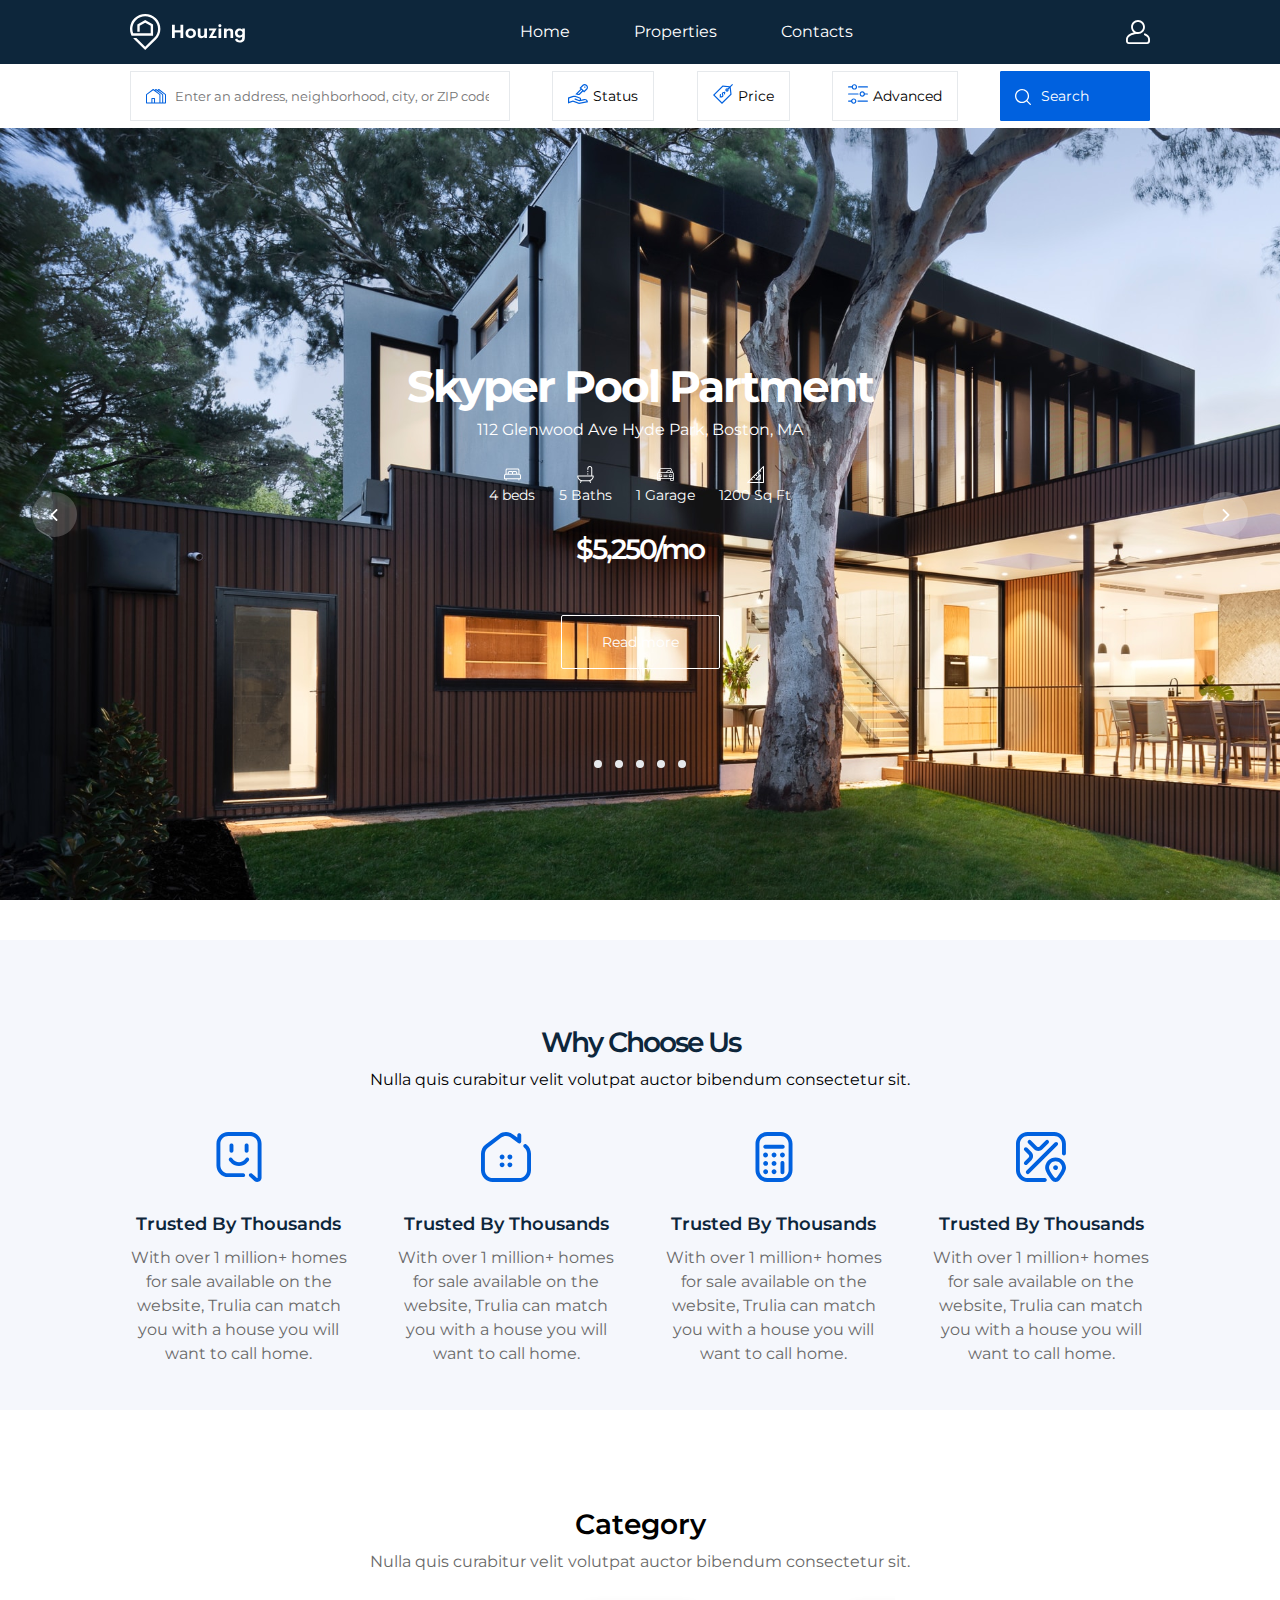
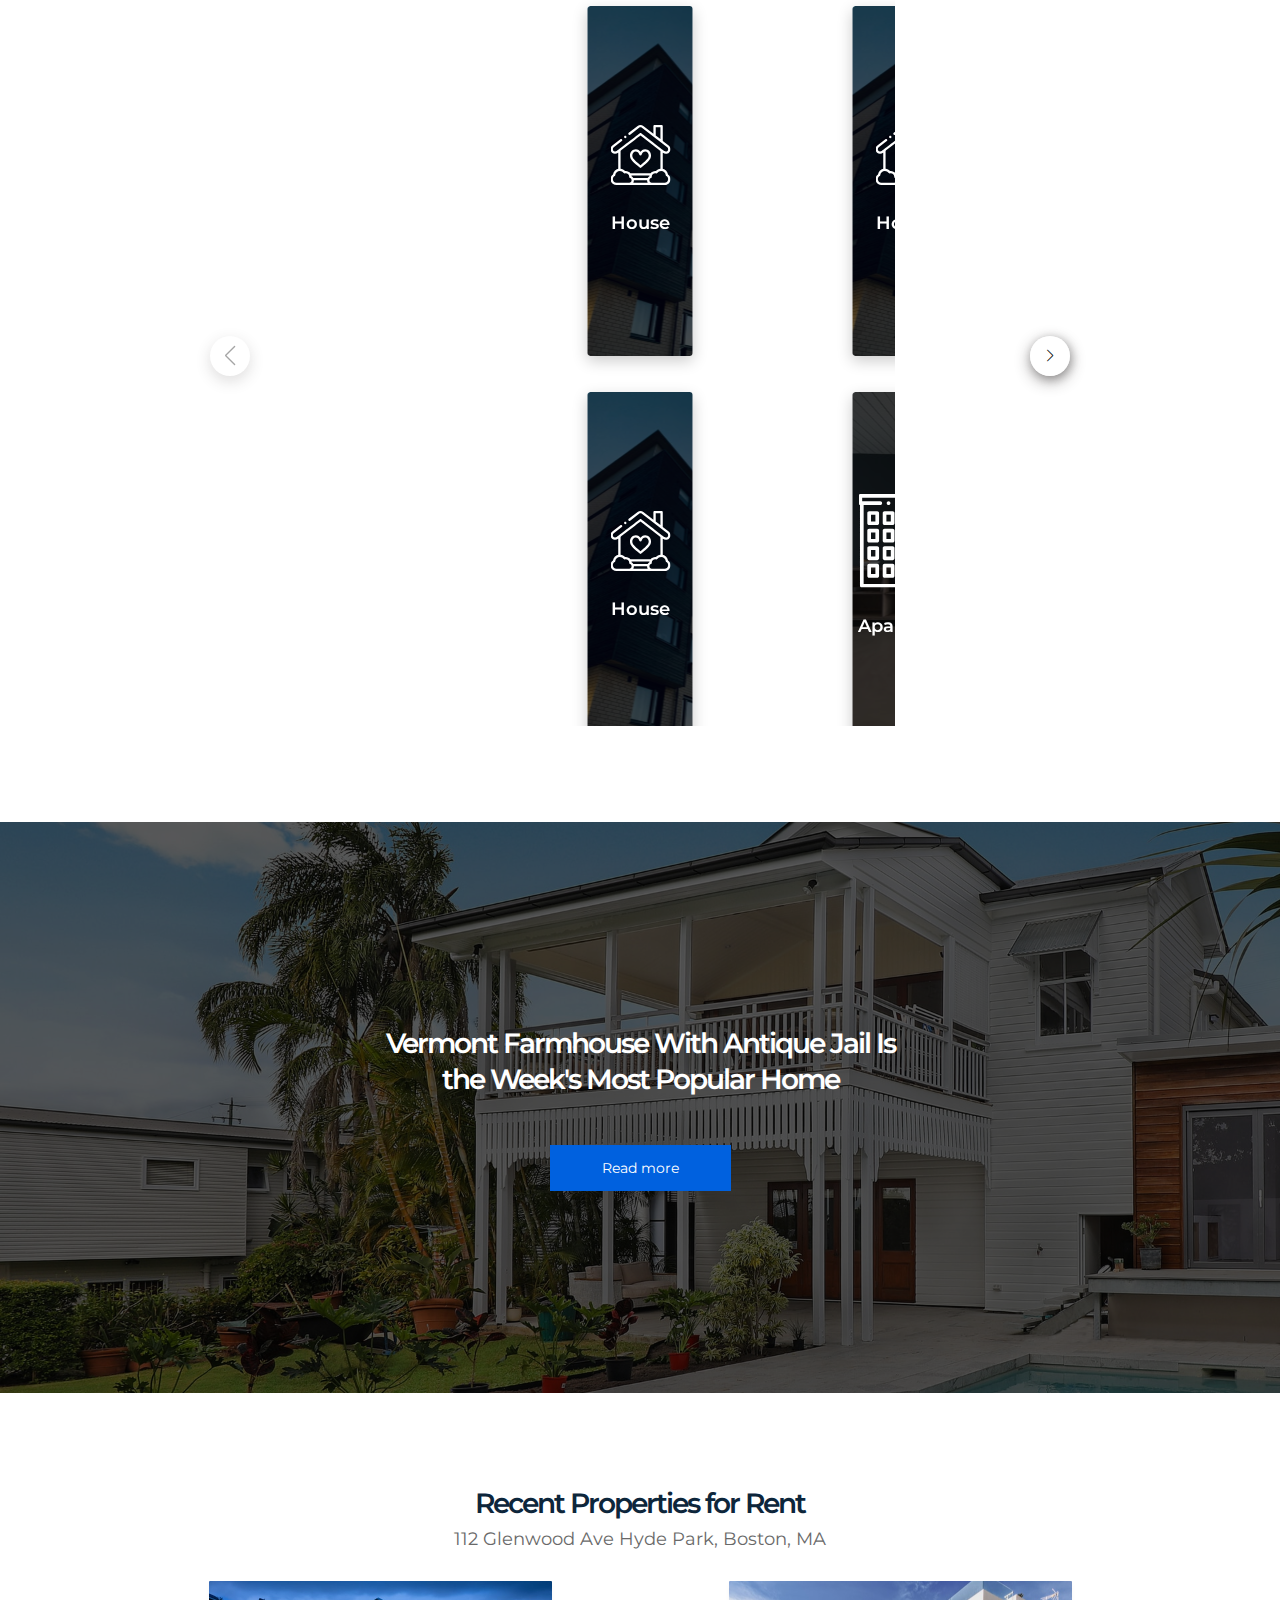
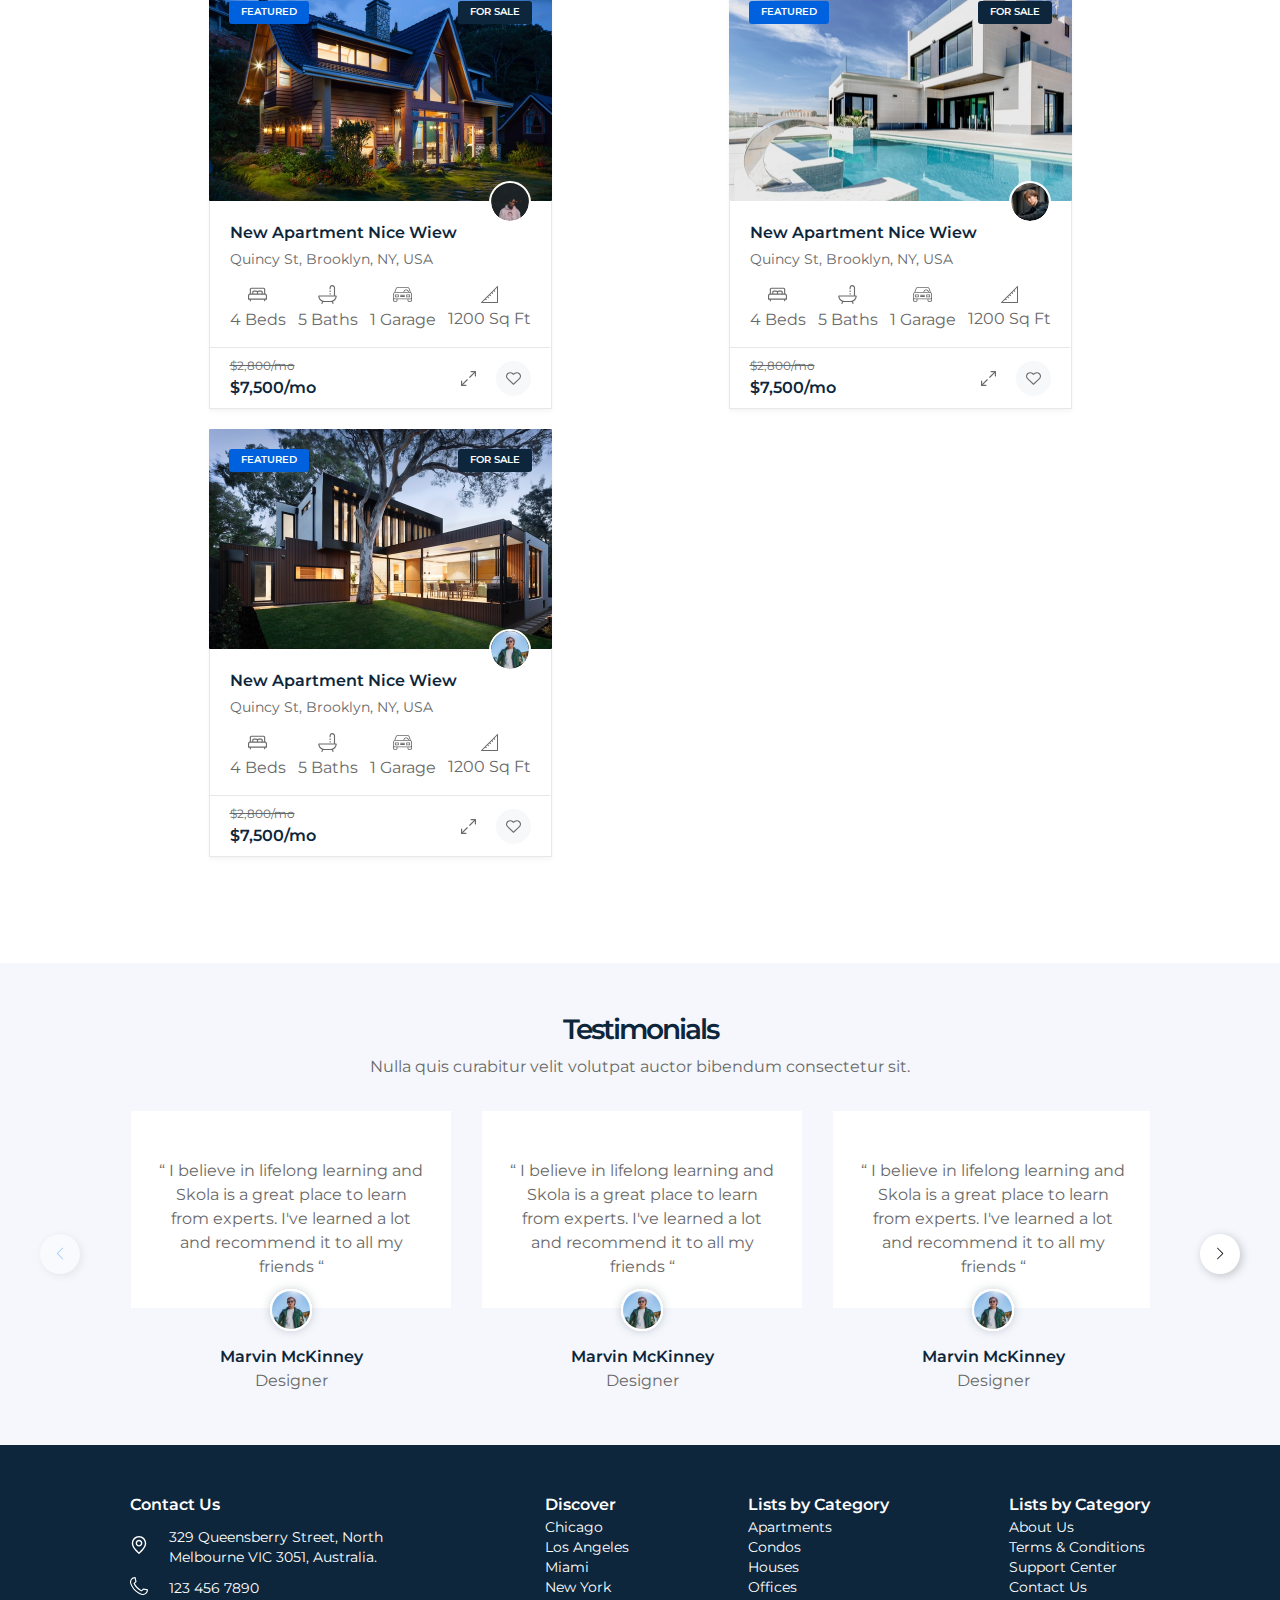
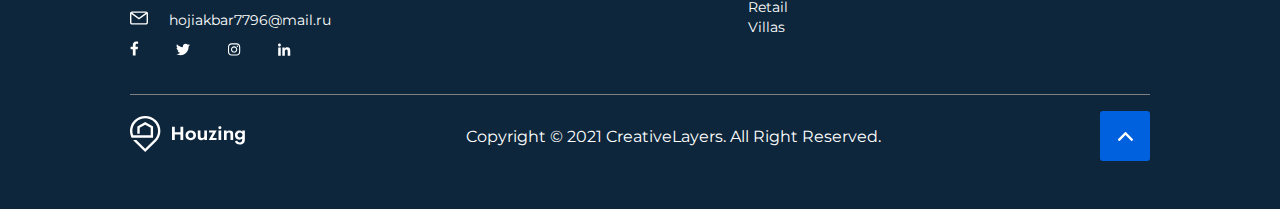
<file: index.html>
<!DOCTYPE html>
<html lang="en">
  <head>
    <meta charset="UTF-8" />
    <meta name="viewport" content="width=device-width, initial-scale=1.0" />
    <title>Houzing | Home</title>

    <!-- Head icon -->
    <link rel="icon" href="./assets/icons/houses-head-icon.svg">
    <!-- GOOGLE FONTS -->
    <link
      href="https://fonts.googleapis.com/css2?family=Montserrat:ital,wght@0,100..900;1,100..900&display=swap"
      rel="stylesheet"/>
    <!-- Swiper html -->
    <link rel="stylesheet" href="https://cdn.jsdelivr.net/npm/swiper@11/swiper-bundle.min.css"/>

    <!-- CSS LINKS -->
    <link rel="stylesheet" href="./style.css" />
    <link rel="stylesheet" href="./main.css">
  </head>
  <body>

    <!-- User card -->
    <div class="user_card">
      <a href="#">My profile</a>
      <a href="#">My Properties</a>
      <a href="#">Favourites</a>
    </div>



    <!-- Header start -->
    <header>
      <div class="container">
        <nav>

          <img src="./assets/icons/ham-menu.svg" alt="menu" class="h-menu">

          <img class="logo" src="./assets/icons/logo.svg" alt="logo" />

          <ul class="list">
            <li class="list__item"><a href="#">Home</a></li>
            <li class="list__item"><a href="#">Properties</a></li>
            <li class="list__item"><a href="#">Contacts</a></li>
          </ul>

          <img id="user_btn" class="person" src="./assets/icons/person.svg" alt="person"/>

        </nav>
      </div>
    </header>
    <!-- Header end -->

    <!-- Main start -->
    <main>
      <!-- Header setting start -->
      <section id="header-settings">
        <div class="container">
          <div class="wrapper">
            
            <div class="inputer">
              <img class="house-icon" src="./assets/icons/houses.svg" alt="#"/>
              <input type="text" placeholder="Enter an address, neighborhood, city, or ZIP code"/>
            </div>

            <div class="icon-wrapper">
              <span><img src="./assets/icons/car-key.svg" alt="#" /></span>
              <span>Status</span>
            </div>

            <div class="icon-wrapper">
              <span><img src="./assets/icons/price.svg" alt="#" /></span>
              <span>Price</span>
            </div>

            <div class="icon-wrapper">
              <span><img src="./assets/icons/advanced.svg" alt="#" /></span>
              <span>Advanced</span>
            </div>

            <div class="search-wrapper">
              <input class="search" type="text" placeholder="Search">
                  <img class="loupe-icon" src="./assets/icons/loupe.svg" alt="loupe"/>
              </input>
            </div>

          </div>
        </div>
      </section>
      <!-- Header setting end -->

      <!-- Intro section start -->
      <section id="intro">
        <div class="arrows">
          <img src="./assets/icons/previous.svg" alt="previous" class="previous">
          <img src="./assets/icons/next.svg" alt="next" class="next">
        </div>
         <div class="container">
            <div class="wrapper">
               <h1 class="intro__title">Skyper Pool Partment</h1>

               <p class="intro__desc">112 Glenwood Ave Hyde Park, Boston, MA</p>

               <ul class="list">
                  <li class="list__item">
                     <img src="./assets/icons/beds.svg" alt="beds">
                     <span>4 beds</span>
                  </li>

                  <li class="list__item">
                     <img src="./assets/icons/bath.svg" alt="beds">
                     <span>5 Baths</span>
                  </li>

                  <li class="list__item">
                     <img src="./assets/icons/car.svg" alt="beds">
                     <span>1 Garage</span>
                  </li>

                  <li class="list__item">
                     <img src="./assets/icons/ruler.svg" alt="beds">
                     <span>1200 Sq Ft</span>
                  </li>
               </ul>

               <h4>$5,250/mo</h4>

               <button class="read-btn">Read more</button>

               <div class="bullet-wrapper">
                  <div class="circle"></div>
                  <div class="circle active-circle"></div>
                  <div class="circle"></div>
                  <div class="circle"></div>
                  <div class="circle"></div>
               </div>

               <div class="card">
                <div class="card__wrapper">

                  <div class="inputer">
                    <img class="house-icon" src="./assets/icons/houses.svg" alt="#"/>
                    <input type="text" placeholder="Enter an address, neighborhood, city, or ZIP code"/>
                  </div>
      
                  <div class="icon-wrapper">
                    <div class="left">
                      <span><img src="./assets/icons/car-key.svg" alt="#" /></span>
                      <span>Status</span>
                    </div>
                    <img src="./assets/icons/down.svg" alt="down" class="right">
                  </div>
      
                  <div class="icon-wrapper">
                    <div class="left">
                      <span><img src="./assets/icons/price.svg" alt="#" /></span>
                      <span>Price</span>
                    </div>
                    <img src="./assets/icons/down.svg" alt="down" class="right">
                  </div>
                  
                  <div class="card__btns">

                    <button class="btn advanced">
                      <span><img src="./assets/icons/advanced.svg" alt="#" /></span>
                      Advanced
                    </button>

                      <button class="btn search" type="submit">
                          <img class="loupe-icon" src="./assets/icons/loupe.svg" alt="loupe"/>
                          Search
                      </button>

                  </div>
      
                </div>
               </div>

            </div>
         </div>
      </section>
      <!-- Intro section end -->

      <!-- Recomended section start -->
      <section id="recommended">
        <div class="rec__top">
            <div class="container">

              <div class="wrapper">
                <h4 class="recommended__title">Recommended</h4>
                <p class="recommended__desc">Nulla quis curabitur velit volutpat auctor bibendum consectetur sit.</p>
                <p class="recommended__desc_2">112 Glenwood Ave Hyde Park, Boston, MA</p>
                <div class="cards">
      
                  <div class="card">
                    <div class="card__header">
                      <div class="header__figure one">
                        <a href="#" class="btn featured">FEATURED</a>
                        <a href="#" class="btn sale">FOR SALE</a>
                      </div>
                    </div>
      
                    <div class="card__body">

                      <img class="circle__img" src="./assets/icons/rec__card-1.svg" alt="card-1">

                      <p class="card__title">New Apartment Nice Wiew</p>

                      <p class="card__desc">Quincy St, Brooklyn, NY, USA</p>

                      <div class="comforts">
                        <div class="comfort__item">
                          <img src="./assets/icons/bedblack.svg" alt="bed">
                          <p class="item__title">4 Beds</p>
                        </div>
                        <div class="comfort__item">
                          <img src="./assets/icons/bathblack.svg" alt="bath">
                          <p class="item__title">5 Baths</p>
                        </div>
                        <div class="comfort__item">
                          <img src="./assets/icons/carblack.svg" alt="bed">
                          <p class="item__title">1 Garage</p>
                        </div>
                        <div class="comfort__item">
                          <img src="./assets/icons/rulerblack.svg" alt="ruller">
                          <p class="item__title">1200 Sq Ft</p>
                        </div>
                      </div>

                      <div class="line"></div>

                      <div class="card__footer">
      
                        <div class="footer__price">
                          <p class="small__price">$2,800/mo</p>
                          <p class="big__price">$7,500/mo</p>
                        </div>
        
                        <div class="footer__icons">
                          <img src="./assets/icons/resize.svg" alt="resize">
                          <img src="./assets/icons/heart.svg" alt="heart">
                        </div>
                      </div> 
                    </div> 
      
                  </div>

                  <div class="card">
                    <div class="card__header">
                      <div class="header__figure two">
                        <a href="#" class="btn featured">FEATURED</a>
                        <a href="#" class="btn sale">FOR SALE</a>
                      </div>
                    </div>
      
                    <div class="card__body">

                      <img class="circle__img" src="./assets/icons/rec__card-2.svg" alt="card-1">

                      <p class="card__title">New Apartment Nice Wiew</p>

                      <p class="card__desc">Quincy St, Brooklyn, NY, USA</p>

                      <div class="comforts">
                        <div class="comfort__item">
                          <img src="./assets/icons/bedblack.svg" alt="bed">
                          <p class="item__title">4 Beds</p>
                        </div>
                        <div class="comfort__item">
                          <img src="./assets/icons/bathblack.svg" alt="bath">
                          <p class="item__title">5 Baths</p>
                        </div>
                        <div class="comfort__item">
                          <img src="./assets/icons/carblack.svg" alt="bed">
                          <p class="item__title">1 Garage</p>
                        </div>
                        <div class="comfort__item">
                          <img src="./assets/icons/rulerblack.svg" alt="ruller">
                          <p class="item__title">1200 Sq Ft</p>
                        </div>
                      </div>

                      <div class="line"></div>

                      <div class="card__footer">
      
                        <div class="footer__price">
                          <p class="small__price">$2,800/mo</p>
                          <p class="big__price">$7,500/mo</p>
                        </div>
        
                        <div class="footer__icons">
                          <img src="./assets/icons/resize.svg" alt="resize">
                          <img src="./assets/icons/heart.svg" alt="heart">
                        </div>
                      </div> 
                    </div> 
      
                  </div>

                  <div class="card">
                    <div class="card__header">
                      <div class="header__figure three">
                        <a href="#" class="btn featured">FEATURED</a>
                        <a href="#" class="btn sale">FOR SALE</a>
                      </div>
                    </div>
      
                    <div class="card__body">

                      <img class="circle__img" src="./assets/icons/rec__card-3.svg" alt="card-1">

                      <p class="card__title">New Apartment Nice Wiew</p>

                      <p class="card__desc">Quincy St, Brooklyn, NY, USA</p>

                      <div class="comforts">
                        <div class="comfort__item">
                          <img src="./assets/icons/bedblack.svg" alt="bed">
                          <p class="item__title">4 Beds</p>
                        </div>
                        <div class="comfort__item">
                          <img src="./assets/icons/bathblack.svg" alt="bath">
                          <p class="item__title">5 Baths</p>
                        </div>
                        <div class="comfort__item">
                          <img src="./assets/icons/carblack.svg" alt="bed">
                          <p class="item__title">1 Garage</p>
                        </div>
                        <div class="comfort__item">
                          <img src="./assets/icons/rulerblack.svg" alt="ruller">
                          <p class="item__title">1200 Sq Ft</p>
                        </div>
                      </div>

                      <div class="line"></div>

                      <div class="card__footer">
      
                        <div class="footer__price">
                          <p class="small__price">$2,800/mo</p>
                          <p class="big__price">$7,500/mo</p>
                        </div>
        
                        <div class="footer__icons">
                          <img src="./assets/icons/resize.svg" alt="resize">
                          <img src="./assets/icons/heart.svg" alt="heart">
                        </div>
                      </div> 
                    </div> 
      
                  </div>

                </div>
              </div>

              <div class="show__wrapper">
                <button class="show">Show more</button>
              </div>

            </div>
        </div>

        <div class="rec__bottom">
          <div class="container">
            <img class="blue__bullet" src="./assets/icons/blue__bullet .svg" alt="blue bullet">

          </div>
        </div>

        
      </section>
      <!-- Recomended section end -->

      <!-- Choose section start-->
      <section id="choose">
        <div class="container">
          <div class="wrapper">
            <h4 class="content__title">Why Choose Us</h4>
            <p class="content__desc">
              Nulla quis curabitur velit volutpat auctor bibendum consectetur sit.
            </p>

            <div class="contents">
              <div class="contents__item">
                <img src="./assets/icons/choose-1.svg" alt="one">
                <p class="item__title">Trusted By Thousands</p>
                <p class="item__desc">With over 1 million+ homes for sale available on the website, Trulia can match you with a house you will want to call home.</p>
              </div>

              <div class="contents__item">
                <img src="./assets/icons/choose-2.svg" alt="one">
                <p class="item__title">Trusted By Thousands</p>
                <p class="item__desc">With over 1 million+ homes for sale available on the website, Trulia can match you with a house you will want to call home.</p>
              </div>

              <div class="contents__item">
                <img src="./assets/icons/choose-3.svg" alt="one">
                <p class="item__title">Trusted By Thousands</p>
                <p class="item__desc">With over 1 million+ homes for sale available on the website, Trulia can match you with a house you will want to call home.</p>
              </div>

              <div class="contents__item">
                <img src="./assets/icons/choose-4.svg" alt="one">
                <p class="item__title">Trusted By Thousands</p>
                <p class="item__desc">With over 1 million+ homes for sale available on the website, Trulia can match you with a house you will want to call home.</p>
              </div>
            </div>

          </div>
        </div>
      </section>
      <!-- Choose section end-->

      <!-- Category section start-->
      <section id="category">
        <div class="container">
          <h3 class="category__title">Category</h3>
          <p class="category__desc">Nulla quis curabitur velit volutpat auctor bibendum consectetur sit.</p>
          
          <div class="swiper mySwiper">

            <div class="wrapper swiper-wrapper">
  
              <div class="card swiper-slide" style="background-image: url('./assets/icons/cat_apartment-1.svg');">
                <div class="image_title_wrapper">
                  <img src="./assets/icons/category_house.svg" alt="house">
                  <span>House</span>
                </div>
              </div>

              <div class="card swiper-slide" style="background-image: url('./assets/icons/cat_apartment-1.svg');">
                <div class="image_title_wrapper">
                  <img src="./assets/icons/category_house.svg" alt="house">
                  <span>House</span>
                </div>
              </div>
           
              
              <div class="card swiper-slide" style="background-image: url('./assets/icons/cat_apartment-1.svg');">
                <div class="image_title_wrapper">
                  <img src="./assets/icons/category_house.svg" alt="house">
                  <span>House</span>
                </div>
              </div>
  
              <div class="card swiper-slide" style="background-image: url('./assets/icons/cat_office-1.svg');">
                <div class="image_title_wrapper">
                  <img src="./assets/icons/category_apartment.svg" alt="house">
                  <span>Aparment</span>
                </div>
              </div>

            </div>

            
          </div> 

          <div class="swiper-button-next"></div>
          <div class="swiper-button-prev"></div>
        
          <div class="swiper-pagination"></div>

        </div>
      </section>
      <!-- Category section end-->

      <section id="popularHome">

        <div class="container">

            <div class="content">

              <h4>Vermont Farmhouse With Antique Jail Is
                the Week's Most Popular Home</h4>
  
              <button>Read more</button>

            </div>

        </div>

      </section>
      
      <!-- Property section start -->
      <section id="property">
        <div class="rec__top">
            <div class="container">

              <div class="wrapper">
                <h4 class="recommended__title">Recent Properties for Rent</h4>
                <p class="recommended__desc">Nulla quis curabitur velit volutpat auctor bibendum consectetur sit.</p>
                <p class="recommended__desc_2">112 Glenwood Ave Hyde Park, Boston, MA</p>
                <div class="cards">
      
                  <div class="card">
                    <div class="card__header">
                      <div class="header__figure one">
                        <a href="#" class="btn featured">FEATURED</a>
                        <a href="#" class="btn sale">FOR SALE</a>
                      </div>
                    </div>
      
                    <div class="card__body">

                      <img class="circle__img" src="./assets/icons/rec__card-1.svg" alt="card-1">

                      <p class="card__title">New Apartment Nice Wiew</p>

                      <p class="card__desc">Quincy St, Brooklyn, NY, USA</p>

                      <div class="comforts">
                        <div class="comfort__item">
                          <img src="./assets/icons/bedblack.svg" alt="bed">
                          <p class="item__title">4 Beds</p>
                        </div>
                        <div class="comfort__item">
                          <img src="./assets/icons/bathblack.svg" alt="bath">
                          <p class="item__title">5 Baths</p>
                        </div>
                        <div class="comfort__item">
                          <img src="./assets/icons/carblack.svg" alt="bed">
                          <p class="item__title">1 Garage</p>
                        </div>
                        <div class="comfort__item">
                          <img src="./assets/icons/rulerblack.svg" alt="ruller">
                          <p class="item__title">1200 Sq Ft</p>
                        </div>
                      </div>

                      <div class="line"></div>

                      <div class="card__footer">
      
                        <div class="footer__price">
                          <p class="small__price">$2,800/mo</p>
                          <p class="big__price">$7,500/mo</p>
                        </div>
        
                        <div class="footer__icons">
                          <img src="./assets/icons/resize.svg" alt="resize">
                          <img src="./assets/icons/heart.svg" alt="heart">
                        </div>
                      </div> 
                    </div> 
      
                  </div>

                  <div class="card">
                    <div class="card__header">
                      <div class="header__figure two">
                        <a href="#" class="btn featured">FEATURED</a>
                        <a href="#" class="btn sale">FOR SALE</a>
                      </div>
                    </div>
      
                    <div class="card__body">

                      <img class="circle__img" src="./assets/icons/rec__card-2.svg" alt="card-1">

                      <p class="card__title">New Apartment Nice Wiew</p>

                      <p class="card__desc">Quincy St, Brooklyn, NY, USA</p>

                      <div class="comforts">
                        <div class="comfort__item">
                          <img src="./assets/icons/bedblack.svg" alt="bed">
                          <p class="item__title">4 Beds</p>
                        </div>
                        <div class="comfort__item">
                          <img src="./assets/icons/bathblack.svg" alt="bath">
                          <p class="item__title">5 Baths</p>
                        </div>
                        <div class="comfort__item">
                          <img src="./assets/icons/carblack.svg" alt="bed">
                          <p class="item__title">1 Garage</p>
                        </div>
                        <div class="comfort__item">
                          <img src="./assets/icons/rulerblack.svg" alt="ruller">
                          <p class="item__title">1200 Sq Ft</p>
                        </div>
                      </div>

                      <div class="line"></div>

                      <div class="card__footer">
      
                        <div class="footer__price">
                          <p class="small__price">$2,800/mo</p>
                          <p class="big__price">$7,500/mo</p>
                        </div>
        
                        <div class="footer__icons">
                          <img src="./assets/icons/resize.svg" alt="resize">
                          <img src="./assets/icons/heart.svg" alt="heart">
                        </div>
                      </div> 
                    </div> 
      
                  </div>

                  <div class="card">
                    <div class="card__header">
                      <div class="header__figure three">
                        <a href="#" class="btn featured">FEATURED</a>
                        <a href="#" class="btn sale">FOR SALE</a>
                      </div>
                    </div>
      
                    <div class="card__body">

                      <img class="circle__img" src="./assets/icons/rec__card-3.svg" alt="card-1">

                      <p class="card__title">New Apartment Nice Wiew</p>

                      <p class="card__desc">Quincy St, Brooklyn, NY, USA</p>

                      <div class="comforts">
                        <div class="comfort__item">
                          <img src="./assets/icons/bedblack.svg" alt="bed">
                          <p class="item__title">4 Beds</p>
                        </div>
                        <div class="comfort__item">
                          <img src="./assets/icons/bathblack.svg" alt="bath">
                          <p class="item__title">5 Baths</p>
                        </div>
                        <div class="comfort__item">
                          <img src="./assets/icons/carblack.svg" alt="bed">
                          <p class="item__title">1 Garage</p>
                        </div>
                        <div class="comfort__item">
                          <img src="./assets/icons/rulerblack.svg" alt="ruller">
                          <p class="item__title">1200 Sq Ft</p>
                        </div>
                      </div>

                      <div class="line"></div>

                      <div class="card__footer">
      
                        <div class="footer__price">
                          <p class="small__price">$2,800/mo</p>
                          <p class="big__price">$7,500/mo</p>
                        </div>
        
                        <div class="footer__icons">
                          <img src="./assets/icons/resize.svg" alt="resize">
                          <img src="./assets/icons/heart.svg" alt="heart">
                        </div>
                      </div> 
                    </div> 
      
                  </div>

                </div>
              </div>

              <div class="show__wrapper">
                <button class="show">Show more</button>
              </div>

            </div>
        </div>

        <div class="rec__bottom">
          <div class="container">
            <img class="blue__bullet" src="./assets/icons/blue__bullet .svg" alt="blue bullet">

          </div>
        </div>

        
      </section>
      <!-- Property section end -->

      <!-- Testimonials section start -->
      <section id="testimonials">
        <div class="container">
          <h4>Testimonials</h4>
          <p>Nulla quis curabitur velit volutpat auctor bibendum consectetur sit.</p>
                    <!-- Swiper -->
          <div class="swiperWrapper">

            <div class="swiper testimonialSwiper">
              <div class="swiper-wrapper">
  
                <div class="swiper-slide">
                  
                  <div class="slide_content">
                    <p>“ I believe in lifelong learning and Skola is a great place to learn from experts. I've learned a lot and recommend it to all my friends “</p>
                  </div>
  
                  <img src="./assets/icons/slide_person.svg" alt="person">
  
                  <p class="marvin">Marvin McKinney</p>
                  <p class="designer">Designer</p>
  
                </div>

                <div class="swiper-slide">
                  
                  <div class="slide_content">
                    <p>“ I believe in lifelong learning and Skola is a great place to learn from experts. I've learned a lot and recommend it to all my friends “</p>
                  </div>
  
                  <img src="./assets/icons/slide_person.svg" alt="person">
  
                  <p class="marvin">Marvin McKinney</p>
                  <p class="designer">Designer</p>
  
                </div>

                <div class="swiper-slide">
                  
                  <div class="slide_content">
                    <p>“ I believe in lifelong learning and Skola is a great place to learn from experts. I've learned a lot and recommend it to all my friends “</p>
                  </div>
  
                  <img src="./assets/icons/slide_person.svg" alt="person">
  
                  <p class="marvin">Marvin McKinney</p>
                  <p class="designer">Designer</p>
  
                </div>

                <div class="swiper-slide">
                  
                  <div class="slide_content">
                    <p>“ I believe in lifelong learning and Skola is a great place to learn from experts. I've learned a lot and recommend it to all my friends “</p>
                  </div>
  
                  <img src="./assets/icons/slide_person.svg" alt="person">
  
                  <p class="marvin">Marvin McKinney</p>
                  <p class="designer">Designer</p>
  
                </div>

                <div class="swiper-slide">
                  
                  <div class="slide_content">
                    <p>“ I believe in lifelong learning and Skola is a great place to learn from experts. I've learned a lot and recommend it to all my friends “</p>
                  </div>
  
                  <img src="./assets/icons/slide_person.svg" alt="person">
  
                  <p class="marvin">Marvin McKinney</p>
                  <p class="designer">Designer</p>
  
                </div>

                <div class="swiper-slide">
                  
                  <div class="slide_content">
                    <p>“ I believe in lifelong learning and Skola is a great place to learn from experts. I've learned a lot and recommend it to all my friends “</p>
                  </div>
  
                  <img src="./assets/icons/slide_person.svg" alt="person">
  
                  <p class="marvin">Marvin McKinney</p>
                  <p class="designer">Designer</p>
  
                </div>

                <div class="swiper-slide">
                  
                  <div class="slide_content">
                    <p>“ I believe in lifelong learning and Skola is a great place to learn from experts. I've learned a lot and recommend it to all my friends “</p>
                  </div>
  
                  <img src="./assets/icons/slide_person.svg" alt="person">
  
                  <p class="marvin">Marvin McKinney</p>
                  <p class="designer">Designer</p>
  
                </div>

                <div class="swiper-slide">
                  
                  <div class="slide_content">
                    <p>“ I believe in lifelong learning and Skola is a great place to learn from experts. I've learned a lot and recommend it to all my friends “</p>
                  </div>
  
                  <img src="./assets/icons/slide_person.svg" alt="person">
  
                  <p class="marvin">Marvin McKinney</p>
                  <p class="designer">Designer</p>
  
                </div>
                
              </div>
  
            </div>
            <div class="swiper-button-next"></div>
            <div class="swiper-button-prev"></div>
            <div class="swiper-pagination"></div>

          </div>


        </div>
      </section>
      <!-- Testimonials section end -->

      <!-- Footer start -->
      <footer>

        <div class="container">

          <div class="wrapper">

            <ul class="list contact_footer">

              <li class="list__title">Contact Us</li>

              <li>
                <span class="contact_logo"><img src="./assets/icons/locationn.svg" alt="location"></span>
                <span><a href="#">329 Queensberry Street, North Melbourne VIC 3051, Australia.</a></span>
              </li>

              <li>
                <span class="contact_logo"><img src="./assets/icons/phone.svg" alt="phone"></span>
                <span><a href="tel:123 456 7890">123 456 7890</a></span>
              </li>

              <li>
                <span class="contact_logo"><img src="./assets/icons/message.svg" alt="message"></span>
                <span><a href="mailto:hojiakbar7796@mail.ru">hojiakbar7796@mail.ru</a></span>
              </li>

              <li class="logos">
                <span><img src="./assets/icons/facebook-white.svg" alt="facebook"></span>
                <span><img src="./assets/icons/twitter-white.svg" alt="twitter"></span>
                <span><img src="./assets/icons/insta-white.svg" alt="instagram"></span>
                <span><img src="./assets/icons/linkedin-white.svg" alt="linkedin"></span>
              </li>


            </ul>

            <!-- <div id="tripleWrapper"> -->

              <ul class="list">
  
                <li class="list__title">Discover</li>
  
                <li><a href="#">Chicago</a></li>
                <li><a href="#">Los Angeles</a></li>
                <li><a href="#">Miami</a></li>
                <li><a href="#">New York</a></li>
  
              </ul>
  
              <ul class="list">
  
                <li class="list__title">Lists by Category</li>
                <li><a href="#">Apartments</a></li>
                <li><a href="#">Condos</a></li>
                <li><a href="#">Houses</a></li>
                <li><a href="#">Offices</a></li>
                <li><a href="#">Retail</a></li>
                <li><a href="#">Villas</a></li>
  
              </ul>
  
              <ul class="list">
  
                <li class="list__title">Lists by Category</li>
                <li><a href="#">About Us</a></li>
                <li><a href="#">Terms & Conditions</a></li>
                <li><a href="#">Support Center</a></li>
                <li><a href="#">Contact Us</a></li>
              </ul>

            <!-- </div> -->

          </div>

          <div class="copyright">

            <span>
              <img src="./assets/icons/logo.svg" alt="logo">
            </span>

            <span>Copyright &copy; 2021 CreativeLayers. All Right Reserved.</span>

            <a class="to__top" href="#">
              <img src="./assets/icons/totop.svg" alt="to-top">
            </a>

              

          </div>
        </div>

      </footer>
      <!-- Footer end -->






    </main>
    <!-- Main end -->

    <!-- Footer start -->
    <footer></footer>
    <!-- Footer end -->

    <!-- Javascript -->
    <script src="https://cdn.jsdelivr.net/npm/swiper@11/swiper-bundle.min.js"></script>
    <!-- Initialize Swiper -->
    <script src="./js/controller.js"></script>


  </body>
</html>
</file>
<file: style.css>
/* Universal start */
* {
  padding: 0;
  margin: 0;
  box-sizing: border-box;
  font-family: "Montserrat", sans-serif;
  scroll-behavior: smooth;
}
body{
  position: relative;
  height: 100%;
}
.container {
  max-width: 1300px;
  padding: 0 130px;
  margin: 0 auto;
}
:root {
  --white-color: #fff;
  --blue-buttons-color: #0061df;
  --dark-blue-color: #0d263b;
  --border-light-grey-color: #e6e9ec;
  --text-color: #696969;
  --border-color: #e6e9ec;
  --black-65: #000000A6;
  --bgc-2: #F5F7FC;

}
h1 {
  font-weight: 700;
  font-size: 44px;
  line-height: 48px;
  letter-spacing: -2px;
  color: var(--white-color);
}
h4 {
  color: var(--dark-blue-color);
  font-weight: 600;
  font-size: 28px;
  line-height: 36px;
  letter-spacing: -2px;
  text-align: center;
}
p {
  font-weight: 400;
  font-size: 16px;
  line-height: 24px;
  color: var(--paragraph-color);
}

/* Universal end */

/* Header  start*/
header {
  background-color: var(--dark-blue-color);
  width: 100%;
  position: fixed;
  top: 0;
  z-index: 9999;
  backdrop-filter: blur(1px);
}
header .h-menu {
  display: none;
  width: 20px;
  height: 16px;
}
nav {
  display: flex;
  align-items: center;
  justify-content: space-between;
  height: 64px;
}
nav .list {
  display: flex;
  align-items: center;
  justify-content: space-between;
  list-style-type: none;
  column-gap: 64px;
}
nav .list .list__item a {
  text-decoration: none;
  color: #ffffff;
  line-height: 24px;
  font-size: 16px;
  font-weight: 400;
  transition: 0.2s;
}
nav .list .list__item a:hover {
  color: #d3cfcf;
  font-weight: 500;
  transform: scale(0.9);
  display: block;
}
nav .person:hover {
  transform: scale(1.1);
  transition: 0.2s;
}
nav .logo:hover {
  transform: scale(1.1);
  transition: 0.2s;
}
/* Media queries */
/* max-width: 992px */
@media only screen and (max-width: 992px) {
  header .h-menu {
    display: block;
  }
  header .list {
    display: none;
  }
}
/* max-width: 992px */

/* max-width: 769px */
@media only screen and (max-width: 769px) {
  .container {
    padding: 0 30px;
  }
}

/* Header  end*/

/* Header setting start */
#header-settings {
  background-color: #fff;
  width: 100%;
  margin-top: 74px;
  font-size: 14px;
}
#header-settings .wrapper {
  display: flex;
  align-items: center;
  justify-content: space-between;
  height: 44px;
  margin: 10px 0;
  max-width: 1180px;
}
#header-settings .wrapper .icon-wrapper {
  border: 1px solid var(--border-light-grey-color);
  padding: 12px 15px;
  display: flex;
  align-items: center;
  transition: 0.2s;
  gap: 5px;
}
#header-settings .wrapper .icon-wrapper img {
  transition: 0.3s;
  width: 20px;
  height: 20px;
}
#header-settings .wrapper .search::placeholder {
  font-size: 14px;
  font-weight: 400;
  line-height: 20px;
  color: var(--white-color);
}
#header-settings .wrapper .search {
  border-radius: 1px;
  width: 90px;
  background-color: var(--blue-buttons-color);
  padding: 16px 40px;
  border: 1px solid var(--blue-buttons-color);
  min-width: 150px;
}
#header-settings .wrapper .search:hover {
  background-color: #3472f7;
}
#header-settings .wrapper .search-wrapper {
  position: relative;
}
#header-settings .wrapper .loupe-icon {
  position: absolute;
  top: 35%;
  left: 15px;
}

#header-settings .wrapper .icon-wrapper img:hover {
  transform: scale(1.1);
}
#header-settings .wrapper .inputer {
  position: relative;
}
#header-settings .wrapper .inputer input {
  border: none;
  padding-left: 44px;
  padding-right: 20px;
  width: 380px;
  height: 49.5px;
  border: 1px solid var(--border-light-grey-color);
}
#header-settings .wrapper .inputer .house-icon {
  position: absolute;
  top: 35%;
  left: 16px;
}
#header-settings .wrapper .icon-wrapper:hover,
.input-wrapper input:hover {
  border: 1px solid var(--dark-blue-color);
}

#header-settings .wrapper .settings__button:hover {
  background-color: #2772d5;
  border: #0061df 1px solid;
}
#header-settings .wrapper .settings__button a {
  font-size: 14px;
  line-height: 20px;
  font-weight: 400;
  color: #fff;
  text-decoration: none;
}

/* Media query max-width: 1115px */
@media only screen and (max-width: 1118px) {
  #header-settings {
    display: none;
  }
}

/* Header setting end */

/* Intro section start  */
#intro {
  padding-top: 234px;
  height: calc(100vh - 128px);
  background: url(./assets/icons/main-intro.svg);
  background-repeat: no-repeat;
  background-size: cover;
  background-position: 0 center;
  object-fit: auto;
}
#intro .arrows{
  position: relative;
}
#intro .arrows .previous{
  position: absolute;
  top: 130px;
  left: 32px;
}
#intro .arrows .next{
  position: absolute;
  top: 130px;
  right: 32px;
}
#intro .wrapper {
  display: flex;
  align-items: center;
  justify-content: center;
  flex-direction: column;
}
#intro .wrapper .intro__title {
  margin-bottom: 8px;
  font-weight: 700;
  font-size: 44px;
  line-height: 48px;
  letter-spacing: -2px;
  color: var(--white-color);
}
#intro .wrapper .intro__desc {
  margin-bottom: 24px;
  font-weight: 400;
  font-size: 16px;
  line-height: 24px;
  color: var(--white-color);
}
#intro .wrapper .list {
  display: flex;
  gap: 24px;
}

#intro .wrapper .list .list__item {
  display: flex;
  flex-direction: column;
  align-items: center;
}
#intro .wrapper .list .list__item:hover,
h4:hover {
  background-color: #ffffff8d;
  backdrop-filter: blur(0.5px);
  border-radius: 3px;
}
#intro .wrapper .list .list__item span {
  font-weight: 400;
  font-size: 14px;
  line-height: 24px;
  color: var(--white-color);
}
#intro .wrapper .list .list__item img {
  width: 17px;
  height: 17px;
}
#intro .wrapper h4 {
  margin: 24px auto 48px;
  font-weight: 600;
  font-size: 28px;
  line-height: 36px;
  letter-spacing: -2px;
  color: var(--white-color);
}

#intro .wrapper .read-btn {
  margin-bottom: 91px;
  padding: 12px 40px;
  border: #fff 1px solid;
  background-color: transparent;
  border-radius: 2px;
  color: var(--white-color);
  font-weight: 400;
  font-size: 14px;
  line-height: 28px;
  transition: 0.2s;
}
#intro .wrapper .read-btn:hover {
  background-color: var(--blue-buttons-color);
  border: #0061df 1px solid;
}
#intro .bullet-wrapper {
  display: flex;
  gap: 13px;
  align-items: center;
}
#intro .bullet-wrapper .circle {
  width: 8px;
  height: 8px;
  border-radius: 8px;
  background-color: var(--border-light-grey-color);
  transition: 0.1s;
}

#intro .bullet-wrapper .circle:hover {
  transform: scale(2);
}
/* settings card */
#intro .card {
  background-color: var(--white-color);
  width: 100%;
  border-radius: 3px;
  padding: 27px 40px;
  display: none;
}

#intro .card .icon-wrapper {
  display: flex;
  align-items: center;
  justify-content: space-between;
}
#intro .card .card__wrapper .inputer input {
  padding: 10px 30px;
  border: none;
  outline: 0;
  border-bottom: 2px solid var(--border-color);
  width: 100%;
}
#intro .card .card__wrapper .inputer {
  position: relative;
  margin-bottom: 24px;
}
#intro .card .card__wrapper .inputer .house-icon {
  position: absolute;
  top: 30%;
  left: 0;
}
#intro .card .card__wrapper .icon-wrapper .left {
  display: flex;
  gap: 10px;
}
#intro .card .card__wrapper .icon-wrapper {
  margin-bottom: 30px;
  border-bottom: 2px solid var(--border-color);
}

#intro .card .card__wrapper .card__btns {
  display: flex;
  align-items: center;
  justify-content: space-between;
}
#intro .card .card__wrapper .card__btns .btn{
  width: 137px;
  height: 44px;
  padding: 12px 40px;
  border-radius: 2px;
  color: var(--white-color);
  display: flex;
  align-items: center;
  justify-content: center;
  gap: 8px;
  border: 1px solid var(--blue-buttons-color);
}
#intro .card .card__wrapper .card__btns .advanced{
  background-color: transparent;
  color: var(--blue-buttons-color);
}
#intro .card .card__wrapper .card__btns .search {
  background-color: var(--blue-buttons-color);
  color: var(--white-color);
}
@media only screen and (max-width: 1118px){
  
#intro .wrapper .bullet-wrapper {
  display: none;
}
#intro .wrapper .card {
  display: block;
}
#intro {
  height: 100vh;
  padding-top: 134px;
}
#intro .wrapper {
  padding: 52px 0;
}
#intro .wrapper .read-btn {
  margin-bottom: 91px;
}
#intro .wrapper .intro__desc {
  margin-bottom: 14px;
}
#intro .wrapper h4 {
  margin: 20px auto 38px;
}
#intro .wrapper .read-btn {
  margin-bottom: 41px;
}
}

@media only screen and (max-width: 530px){
  #intro .wrapper .intro__title {
    margin-bottom: 8px;
    font-weight: 600;
    font-size: 28px;
    line-height: 36px;
    letter-spacing: -2%;
  }
  #intro .wrapper .intro__desc {
    font-weight: 400;
    font-size: 14px;
    line-height: 20px;
  }
  #intro .arrows {
    display: none;
  }
}
@media only screen and (max-width: 420px){
  #intro .card .card__wrapper .card__btns {
    display: flex;
    flex-direction: column;
    gap: 8px;
  }
  #intro {
    padding-top: 24px;
  }
}
/* Intro section end  */

/*  Recommended section start */

#recommended .rec__top, #property .rec__top{
  background-color: var(--black-65);
  padding-top: 92px;
  height: 571px;
}
#recommended .rec__bottom, #property .rec__bottom {
  background-color: var(--white-color);
  padding-top: 92px;
  height: 138px;
}
#recommended .rec__bottom .container, #property .rec__bottom .container{
  display: flex;
  align-items: center;
  justify-content: center;
}
#recommended .rec__top .recommended__desc, #property .rec__top .recommended__desc{
  margin: 8px 0 32px;
  text-align: center;
  color: var(--text-color);
}
#recommended .rec__top .recommended__desc_2, #property .rec__top .recommended__desc_2{
  text-align: center;
  display: none;
  color: var(--text-color);
  margin: 8px 0 32px;
  font-weight: 400;
  font-size: 18px;
  line-height: 20px;
}
#recommended .rec__top .cards, #property .rec__top .cards{
  display: grid;
  grid-template-columns: repeat(auto-fit, minmax(333px, 1fr));
  gap: 20px;
}
#recommended .rec__top .cards .card, #property .rec__top .cards .card{
  height: auto;
  width: 343px;
  background-color: var(--white-color);
  border-radius: 1px;
  box-shadow: rgba(0, 0, 0, 0.04) 0px 3px 5px;
  transition: .3s;
  margin: auto;

}
#recommended .rec__top .cards .card:hover, #property .rec__top .cards .card:hover{
  transform: scale(1.01);
  box-shadow: 0 5px 11px 2px #0f0f0f2d;
}
#recommended .rec__top .cards .card .card__header .header__figure, #property .rec__top .cards .card .card__header .header__figure{
  width: 100%;
  height: 220px;
  border-radius: 1px;
  outline: 0;
  display: flex;
  align-items: start;
  justify-content: space-between;
  padding: 20px;
}
#recommended .rec__top .cards .card .card__header .one, #property .rec__top .cards .card .card__header .one{
  background-image: url(./assets/icons/card_head1.svg);
}
#recommended .rec__top .cards .card .card__header .two, #property .rec__top .cards .card .card__header .two{
  background-image: url(./assets/icons/rec_card_2.svg);
}
#recommended .rec__top .cards .card .card__header .three, #property .rec__top .cards .card .card__header .three{
  background-image: url(./assets/icons/card__rec_3.svg);
}
#recommended .rec__top .cards .card .card__header .header__figure .btn, #property .rec__top .cards .card .card__header .header__figure .btn{
  padding: 5px 12px;
  font-size: 10px;
  font-weight: 600;
  line-height: 12.7px;
  border-radius: 3px;
  text-decoration: none;
  color: var(--white-color);
}
#recommended .rec__top .cards .card .card__header .header__figure .featured, #property .rec__top .cards .card .card__header .header__figure .featured{
  background-color: var(--blue-buttons-color);
}
#recommended .rec__top .cards .card .card__header .header__figure .sale, #property .rec__top .cards .card .card__header .header__figure .sale{
  background-color: var(--dark-blue-color);
}
#recommended .rec__top .cards .card .card__body, #property .rec__top .cards .card .card__body{
  position: relative;
  padding: 20px 20px 0;
  border: none;
  border-left: 1px solid var(--border-light-grey-color);
  border-right: 1px solid var(--border-light-grey-color);
  border-bottom: 1px solid var(--border-light-grey-color);
}
#recommended .rec__top .cards .card .card__body .line, #property .rec__top .cards .card .card__body .line{
  width: 100%;
  height: 1px;
  background-color: var(--border-light-grey-color);
  position: absolute;
  left: -1px;
  bottom: 60px;
}
#recommended .rec__top .cards .card .card__body .circle__img, #property .rec__top .cards .card .card__body .circle__img{
  position: absolute;
  right: 22px;
  top: -18px;
  outline: 2px solid var(--white-color);
  border-radius: 50%;
  box-shadow: 2px 0 15px var(--paragraph-color);
}
#recommended .rec__top .cards .card .card__body .card__title, #property .rec__top .cards .card .card__body .card__title{
  font-weight: 600;
  font-size: 16px;
  line-height: 24px;
  color: var(--dark-blue-color);
}
#recommended .rec__top .cards .card .card__body .card__desc, #property .rec__top .cards .card .card__body .card__desc{
  font-weight: 400;
  font-size: 14px;
  line-height: 20px;
  color: var(--text-color);
  margin: 4px 0 16px;
}
#recommended .rec__top .cards .card .card__body .comforts, #property .rec__top .cards .card .card__body .comforts{
  display: flex;
  align-items: center;
  justify-content: space-between;
}
#recommended .rec__top .cards .card .card__body .comforts .comfort__item, #property .rec__top .cards .card .card__body .comforts .comfort__item{
  text-align: center;
  color: var(--text-color);
}
#recommended .rec__top .cards .card .card__footer, #property .rec__top .cards .card .card__footer {
  display: flex;
  align-items: center;
  justify-content: space-between;
  padding: 0px;
  border: none;
  padding: 8px 0;
  margin-top: 16px;
}
#recommended .rec__top .cards .card .card__footer .footer__price .small__price, #property .rec__top .cards .card .card__footer .footer__price .small__price  {
  font-weight: 400;
  font-size: 12px;
  line-height: 20px;
  color: var(--text-color);
  text-decoration: line-through;
}
#recommended .rec__top .cards .card .card__footer .footer__price .big__price, #property .rec__top .cards .card .card__footer .footer__price .big__price  {
  font-weight: 600;
  font-size: 16px;
  line-height: 24px;
  color: var(--dark-blue-color);
}
#recommended .rec__top .cards .card .card__footer .footer__icons, #property .rec__top .cards .card .card__footer .footer__icons{
  display: flex;
  align-items: center; 
  justify-content: space-between;
  gap: 20px;
}
#recommended .rec__top .show__wrapper, #property .rec__top .show__wrapper{
  display: flex;
  align-items: center;
  justify-content: center;
}
#recommended .rec__top .show, #property .rec__top .show{
  background-color: var(--blue-buttons-color);
  padding: 12px 40px;
  border-radius: 2px;
  border: 1px solid var(--blue-buttons-color);
  color: var(--white-color);
  font-weight: 400;
  font-size: 14px;
  line-height: 20px;
  display: none;
}
@media only screen and (max-width: 1300px){
  #recommended, #property {
     height: 130vh;
     position: relative;
  }
  #recommended .rec__top{
    background-color: #fff;
  }
  #recommended, #property .rec__top .recommended__desc{
    display: none;
  }
  #recommended, #property .rec__top .recommended__desc_2{
    display: block;
  }
  #recommended, #property .rec__top .cards{
    flex-direction: column;
    align-items: center;
  }
  #recommended, #property .rec__bottom{
    display: none;
  }

  #recommended .rec__bottom, #property .rec__bottom {
    display: none;
  }
}

@media only screen and (max-width: 945px) {
 #recommended, #property {
    height: 200vh;
 }
 #property .rec__top .show{
  display: block;
  margin-top: 30px;
}
 #recommended .rec__top .show{
  display: block;
  margin-top: 30px;
}

}

@media only screen and (max-width: 420px){
  #recommended, #property{
    margin-bottom: 150px;
  }
}
/*  Recommended section end */

/*  Choose section start */

#choose{
  min-height: 434px;
  background-color: var(--bgc-2);
  padding: 84px 0 48px;
  margin-top: 40px;

}
#choose .wrapper{

}
#choose .wrapper .content__title {
  font-weight: 600;
  font-size: 28px;
  line-height: 36px;
  letter-spacing: -2px;
  color: var(--dark-blue-color);
}
#choose .wrapper .content__desc {
  font-weight: 400;
  font-size: 16px;
  line-height: 24px;
  text-align: center;
  margin: 8px 0 40px;
}
#choose .wrapper .contents {
  display: grid;
  grid-template-columns: repeat(4, 1fr);
  grid-gap: 50px;
  grid-auto-flow: row;
  justify-content: space-around;
}
#choose .wrapper .contents .contents__item{
  max-width: 235px;
  height: 230px;
  text-align: center;
  justify-self: center;
}
#choose .wrapper .contents .contents__item .item__title{
  font-weight: 600;
  font-size: 18px;
  line-height: 28px;
  color: var(--dark-blue-color);
  margin: 24px 0 8px;
}
#choose .wrapper .contents .contents__item .item__desc{
  font-weight: 400;
  font-size: 16px;
  line-height: 24px;
  color: var(--text-color);
}
@media only screen and (max-width: 1279px){
  #choose .wrapper .contents {
    grid-template-columns: repeat(2, 1fr);
  }
}
@media only screen and (max-width: 820px) {
  #choose .wrapper .contents {
    grid-template-columns: repeat(1, 1fr);
  }
}
/*  Choose section end */
#category {
  width: 100%;
  padding: 96px 0;
}

#category  .category__title{
  text-align: center;
  color: var(--primary-king-blue);
  font-size: 28px;
  font-weight: 600;
  line-height: 36px;
  letter-spacing: -2%;
}

#category  .category__desc{
  text-align: center;
  color: #696969;
  font-size: 16px;
  font-weight: 400;
  line-height: 24px;
  margin-top: 8px;
}

#category .wrapper{
  margin-top: 32px;
  display: grid;
  grid-template-columns: repeat(auto-fit, minmax(200px, 1fr));
  grid-gap: 20px;
}

#category .wrapper .card {
  height: 350px;
  border-radius: 3px;
  box-shadow: 0 5px 15px 0 #00000033;
  display: flex;
  background-repeat: no-repeat;
  background-size: cover;
}
#category .wrapper .card .image_title_wrapper{
margin: auto;
display: flex;
flex-direction: column;
align-items: center;
gap: 24px;
color: #fff;
font-size: 18px;
font-weight: 600;
line-height: 28px;
}
/* Swiper */
#category {
  position: relative;
  height: 100%;
  width: 100%;
}

#category .mySwiper {
  width: 100%;
  height: 100%;
  display: grid;
}
#category  .swiper-slide {
  display: flex;
  justify-content: center;
  align-items: center;
  height: 300px;
  width: 200px;
  transition: .2s;
}
#category  .swiper-slide:hover {
  transform: scale(.97);
}
#category  .swiper-slide img {
  display: block;
  width: 100%;
  height: 100%;
  object-fit: cover;
}
#category .swiper-button-prev::after, .swiper-button-next::after{
  font-size: 20px;
  color: #000;
}
#category .swiper-button-next{
  margin-right: 200px;
  margin-top: 20px;
  width: 40px;
  height: 40px;
  background-color: #fff;
  box-shadow: 0 5px 15px #39323279;
  border-radius: 50px;
  text-align: center;
  transition: .2s;
}
#category .swiper-button-next:active, .swiper-button-prev:active{
  transform: scale(0.9);
}
#category .swiper-button-prev{
  margin-left: 200px;
  margin-top: 20px;
  margin-top: 20px;
  width: 40px;
  height: 40px;
  background-color: #fff;
  box-shadow: 0 5px 15px #39323279;
  border-radius: 50px;
  transition: .2s;
}
#category .swiper-pagination{
  margin-bottom: 50px;
}

@media only screen and (max-width: 1600px){
  #category .mySwiper {
    width: 50%;
    height: 50%;
    display: grid;
  }
}






/*  Category section end*/

/* Popular Home section start*/
#popularHome {
  height: 571px;
  width: 100%;
  object-fit: cover;
  object-position: center;
  background-image: url("./assets/images/popularHome.svg");
  background-color: rgba(0, 0, 0, 0.65); /* use rgba for fine adjustments */
  background-blend-mode: multiply;
  position: relative;

}
#popularHome .content {
  max-width: 550px;
  position: absolute;
  top: 50%;
  left: 50%;
  transform: translate(-50%, -50%);
  display: flex;
  flex-direction: column;
  align-items: center;
  gap: 48px;
}

#popularHome .content h4 {
  font-size: 28px;
  font-weight: 600;
  line-height: 36px;
  letter-spacing: -2%;
  color: #fff;
}
#popularHome .content button {
  padding: 12px 51px;
  background-color: var(--blue-buttons-color);
  border: 1px solid var(--blue-buttons-color);
  font-weight: 400;
  font-size: 14px;
  line-height: 20px;
  color: #fff;
  cursor: pointer;
  transition: .2s;
}
#popularHome .content button:hover {
  padding: 12px 51px;
  background-color: #2846f1;
  border: 1px solid var(--blue-buttons-color);
  font-weight: 500;
  transform: scale(.9);
}
/* Popular Home section end*/


/* Property section start*/
#property .rec__top{
  background-color: #fff;
}

/* Property section end*/

/* Testimonials section start */
#testimonials {
  background-color: #F5F7FC;
  padding: 48px 0;
  text-align: center;
}
#testimonials h4{
  font-size: 600px;
  font-size: 28px;
  line-height: 36px;
  letter-spacing: -2%;
  color: #0D263B;
}
#testimonials p{
  font-size: 400px;
  font-size: 16px;
  line-height: 24px;
  color: #696969;
  margin: 8px 0 32px;
}

#testimonials .testimonialSwiper{
  height: 286px;
  background-color: #F5F7FC;
}

#testimonials .testimonialSwiper .swiper-slide{
  height: 286px;
  width: 380px;
  margin-left: 1px;
  background-color: #F5F7FC;
  position: relative;
}
#testimonials .testimonialSwiper .swiper-slide .slide_content{
  height: 197px;
  width: 100%;
  padding: 40px 28px 61px;
  background-color:#fff;
}
#testimonials .testimonialSwiper .swiper-slide .slide_content{
  font-size: 16px;
  font-weight: 400;
  line-height: 24px;
  margin-bottom: 37px;
}
#testimonials .testimonialSwiper .swiper-slide img{
  position: absolute;
  bottom: 56px;
  left: 50%;
  transform: translate(-50%);
}
#testimonials .testimonialSwiper .swiper-slide .marvin {
  font-weight: 600;
  font-size: 16px;
  line-height: 24px;
  color: #0D263B;
  margin: 0;
}
#testimonials .testimonialSwiper .swiper-slide .designer {
  font-weight: 400;
  font-size: 16px;
  line-height: 24px;
  color: #696969;
  margin: 0;
}

#testimonials .swiperWrapper{
  position: relative;
}

#testimonials .swiper-button-prev::after, .swiper-button-next::after {
  font-size: 12px;
  width: 40px;
  height: 40px;
  border-radius: 50px;
  display: flex;
  align-items: center;
  justify-content: center;
  background-color: #fff;
  box-shadow: 2px 2px 10px #00000036;
}
#testimonials .swiper-button-prev::after{
  position: absolute;
  left: -100px;
}
#testimonials .swiper-button-next::after{
  position: absolute;
  right: -100px;
}


@media only screen and (max-width: 991px){
  #testimonials .swiper-button-prev::after{
    left: 100px;
    top: 200px;
  }
  #testimonials .swiper-button-next::after{
    right: 100px;
    top: 200px;
  }
  #testimonials {
    padding-bottom: 100px;
  }
}




/* Testimonials section end */

/* Footer start */
footer {
  background-color: #0D263B;
  padding-top: 48px;
  color: #fff;
}
footer .wrapper {
  display: flex;
  align-items: start;
  justify-content: space-between;
  padding-bottom: 24px;
}
footer .wrapper .list {
  list-style-type: none;
}
footer .wrapper .list li a{
  text-decoration: none;
  font-size: 14px;
  font-weight: 400;
  line-height: 20px;
  color: #fff;
  transition: .2s;
}
footer .wrapper .list li a:hover {
  cursor: pointer;
  color: #696262;
}
footer .wrapper .list .list__title{
  color: #ffffff;
  font-weight: 600;
  font-size: 16px;
  line-height: 24px;
}
footer .wrapper .contact_footer{
  width: 295px;
}
footer .wrapper .contact_footer li {
  display: flex;
  align-items: center;
  gap: 21px;
  padding: 0 0 10px 0;
}
footer .wrapper .contact_footer .logos {
  display: flex;
  gap: 37px;
  transition: .3s;
}
footer .wrapper .contact_footer .logos img:hover {
  transform: scale(1.2);
}
footer .wrapper #tripleWrapper{
  display: flex;
  gap: 133px;
}
footer .wrapper #tripleWrapper .list li {
  padding-bottom: 10px;
  display: block;

}

footer .copyright {
  border-top: 1px solid grey;
  padding-top: 16px;
  display: flex;
  align-items: center;
  justify-content: space-between;
}
footer .copyright {
  border-top: 1px solid grey;
  padding-top: 16px;
  display: flex;
  align-items: center;
  justify-content: space-between;
  position: relative;
}
footer .copyright .to__top{
  position: absolute;
  right: -170px;
  bottom: -5px;
  width: 50px;
  height: 50px;
  border-radius: 3px;
  background-color: var(--blue-buttons-color);
  display: flex;
  transition: .2s;
}
footer .copyright .to__top:hover{
  background-color: dodgerblue;
}
footer .copyright .to__top img{
  width: 15px;
  height: 15px;
  margin: auto;
}


@media only screen and (max-width:1500px){
  footer .copyright .to__top{
    position: static;
  }
}
@media only screen and (max-width:1250px){
  footer .wrapper {
    display: grid;
    grid-template-columns: repeat(auto-fit, minmax(256px, 1fr));
  }
  footer .wrapper .list{
    margin-bottom: 50px;
  } 

}

@media only screen and (max-width:930px){
  footer .copyright {
    display: flex;
    flex-direction: column;
    margin: 0 auto;
    gap: 20px;
    max-width: 300px;
    text-align: center;
  }
}
/* Footer end */












/* Components start */

/* Components end */
</file>
<file: main.css>
@import './styles/components/all.css';
</file>
